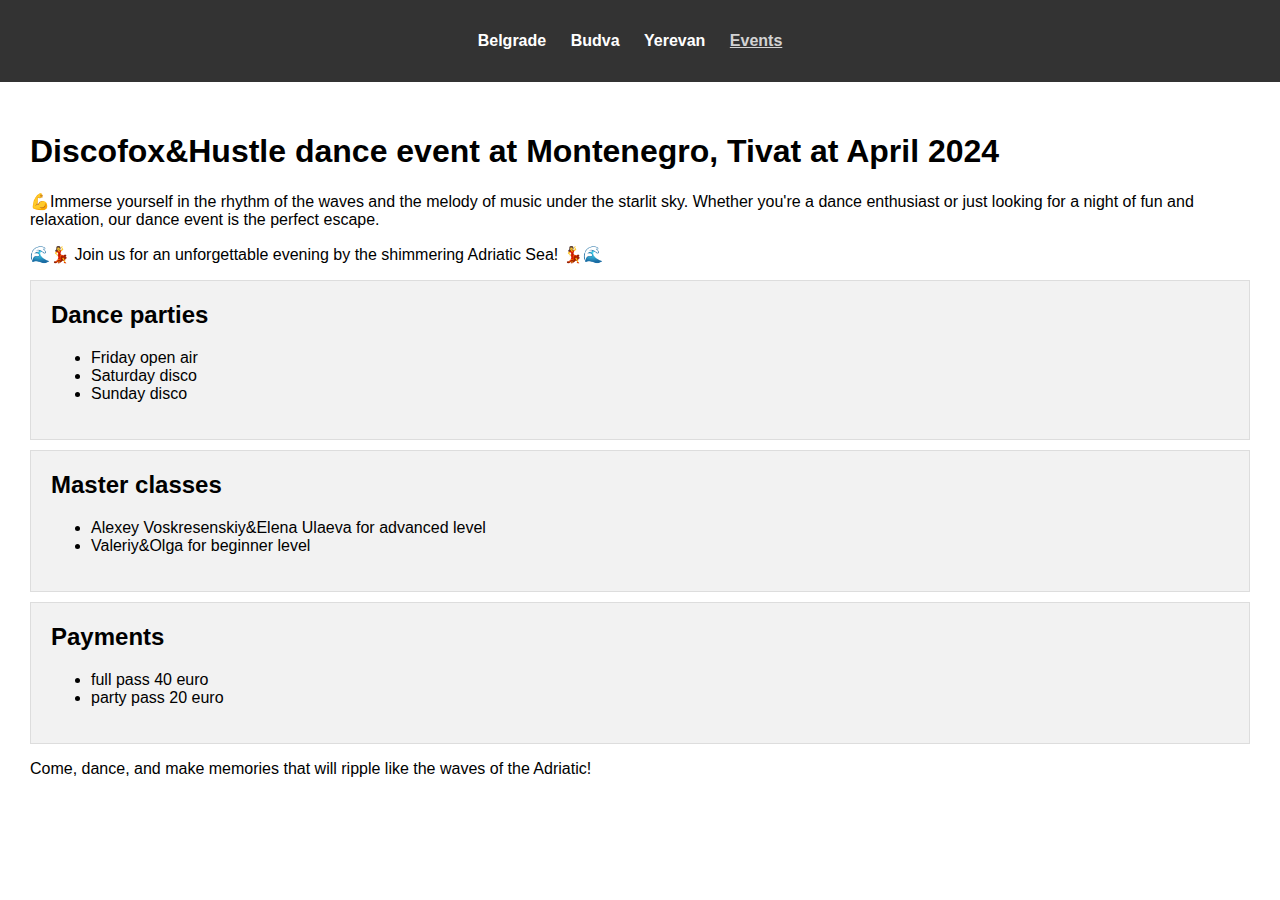
<file: eventHustleMontenegro2024.html>
<!DOCTYPE html>
<html>
<head>
    <title>Adaptive Vertical Div Blocks</title>
    <link rel="stylesheet" type="text/css" href="events.css">
    <link rel="stylesheet" type="text/css" href="style.css">
</head>
<body>
    <header>
        <nav>
            <ul>
                <li><a  href="index.html">Belgrade</a></li>
                <li><a href="budva.html">Budva</a></li>
                <li><a  href="yerevan.html">Yerevan</a></li>
                <li><a class="active" href="eventHustleMontenegro2024.html">Events</a></li>
            </ul>
        </nav>
    </header>
    <main>
        <div class="container">
            <section id="description">
            <h1>Discofox&Hustle dance event at Montenegro, Tivat at April 2024</h1>
            <p>
                💪Immerse yourself in the rhythm of the waves and the melody of music under the starlit sky. Whether you're a dance enthusiast or just looking for a night of fun and relaxation, our dance event is the perfect escape.</p>

               <p> 🌊💃 Join us for an unforgettable evening by the shimmering Adriatic Sea! 💃🌊
            </p>
            <div class="block">
                <h2>Dance parties</h2>
                <ul>
                    <li>Friday open air</li>
                    <li>Saturday disco</li>
                    <li>Sunday disco</li>
                </ul>
            </div>

            <div class="block">
                <h2>Master classes</h2>
                <ul>
                    <li>Alexey Voskresenskiy&Elena Ulaeva for advanced level</li>
                    <li>Valeriy&Olga for beginner level</li>
                </ul>
            </div>
            <div class="block">
                <h2>Payments</h2>
                <ul>
                    <li>full pass 40 euro</li>
                    <li>party pass 20 euro</li>
                </ul>
            </div>

            <p>Come, dance, and make memories that will ripple like the waves of the Adriatic!</p>

            </section>
        <!-- Repeat for other div blocks -->
        </div>
    </main>
</body>
</html>
</file>
<file: events.css>
body {
    margin: 0;
    padding: 0;
    font-family: Arial, sans-serif;
}

.container {
    width: 100%;
    padding: 10px;
    box-sizing: border-box;
}

.block {
    background-color: #f2f2f2;
    border: 1px solid #ddd;
    padding: 20px;
    margin-bottom: 10px;
    box-sizing: border-box;
}

.block h2 {
    margin-top: 0;
}

@media (max-width: 768px) {
    .block {
        /* Optional: Adjust styles for smaller screens */
    }
}

@media (max-width: 480px) {
    .block {
        /* Optional: Adjust styles for very small screens */
    }
}
</file>
<file: style.css>
body {
    font-family: Arial, sans-serif;
    margin: 0;
    padding: 0;
   /* display: flex;
    flex-direction: column;
    align-items: center;*/
}

header {
    background-color: #333;
    color: white;
    text-align: center;
    padding: 1em 0;
    width:100%;
}

nav ul {
    list-style-type: none;
    padding: 0;
}

nav ul li {
    display: inline;
    margin-right: 20px;
}

nav a {
    color: white;
    text-decoration: none;
    font-weight: bold;
}

nav a.active{
    color: lightgrey;
    text-decoration: bold;
    text-decoration: underline;
}

main {
    padding: 20px;
}

.container {
    vertical-align: top;

}

.instagram-embed {
    margin: 20px;
    display:inline-block;
    border: 1px solid #ccc;
    border-radius: 5px;
    vertical-align: top;
}

.instagram-embed blockquote {
    width: 100%;
    height: auto;
    min-height: 400px; /* Adjust as needed */
}

@media (max-width: 600px) {
    .instagram-embed blockquote {
        min-height: 200px; /* Adjust for smaller screens */
    }
}
</file>
